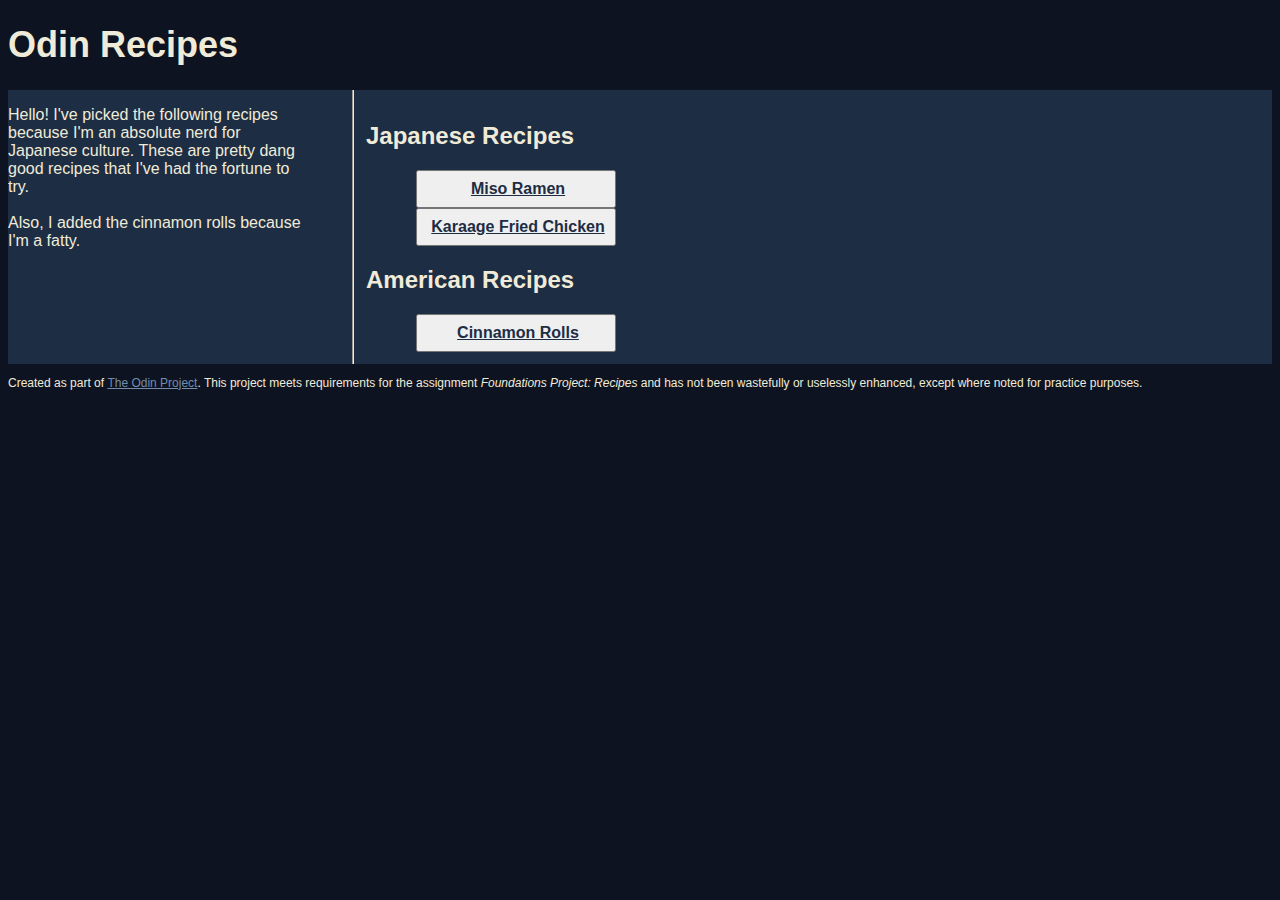
<file: index.html>
<!DOCTYPE html>

<html lang="en">
    <head>
        <meta charset="UTF-8">
        <meta name="viewport" content="width=device-width, initial-scale=1.0">
        <link rel="stylesheet" href="style.css">
        <title>Odin Recipes</title>
    </head>

    <body>
        <div class = "page">
        <h1 class="title header text">Odin Recipes</h1>
        
        <div class="container page-header">
        <div class="container description">
        <p class="text">
            Hello!  I've picked the following recipes because I'm an absolute
            nerd for Japanese culture.  These are pretty dang good recipes
            that I've had the fortune to try.
            <br><br>
            Also, I added the cinnamon rolls because I'm a fatty.
        </p>
        </div>

        <div class="container link-block">
        <h2 class="header text">Japanese Recipes</h2>
        <button class="button link">
            <a class="button link text" href="recipes/miso-ramen.html">Miso Ramen</a>
        </button>
        <button class="button link">
            <a class="button link text" href="recipes/karaage.html">Karaage Fried Chicken</a>
        </button>

        <h2 class="header text">American Recipes</h2>
        <button class="button link">
            <a class="button link text" href="recipes/cinnamon-rolls.html">Cinnamon Rolls</a>
        </button>
        </div>
        </div>

        <p class="footer text">
            Created as part of
            <a class="link text" href="https://www.theodinproject.com"
            target ="_blank" rel="noopener noreferrer"
            >The Odin Project</a>.
            This project meets requirements for the assignment
            <em>Foundations Project: Recipes</em> and has not been
            wastefully or uselessly enhanced, except where noted for 
            practice purposes.
        </p>
    
        </div>
    </body>
</html>
</file>
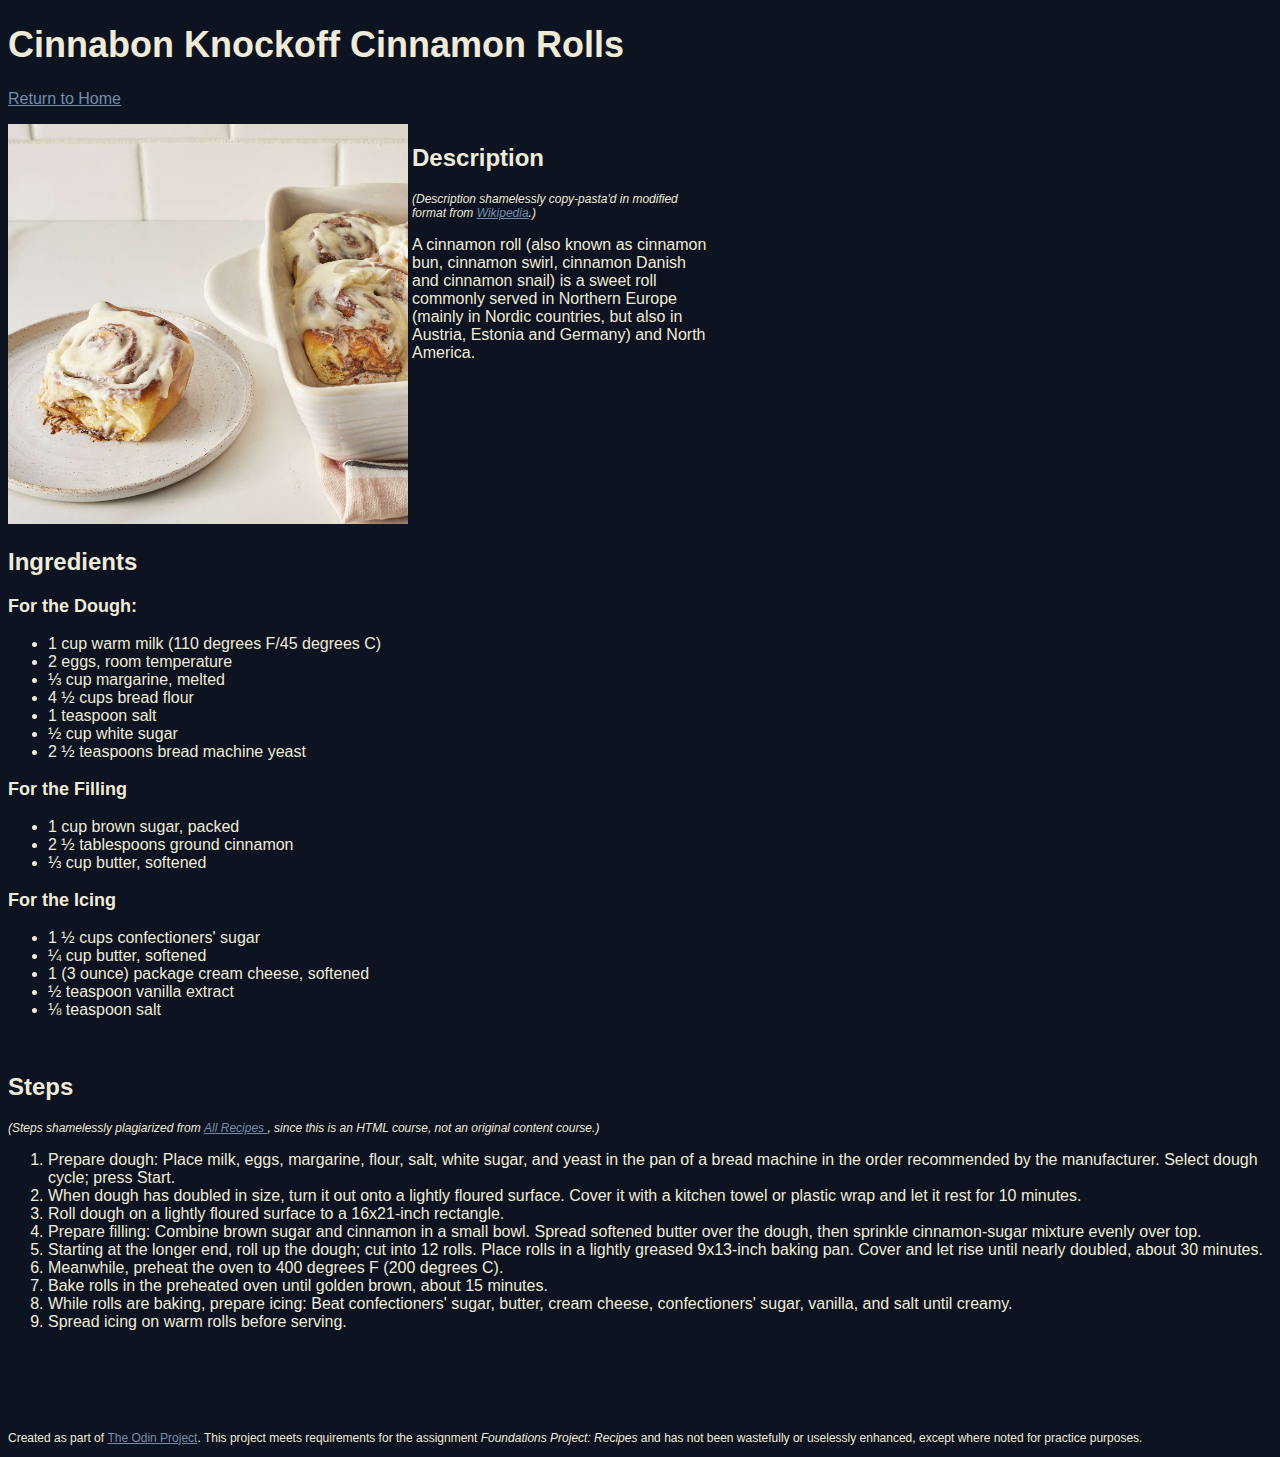
<file: recipes/cinnamon-rolls.html>
<!DOCTYPE html>
<html lang="en">
<head>
    <meta charset="UTF-8">
    <meta name="viewport" content="width=device-width, initial-scale=1.0">
    <link rel="stylesheet" href="../style.css">
    <title>Cinnamon Rolls Recipe</title>
</head>
<body>
    <h1 class="title header text">Cinnabon Knockoff Cinnamon Rolls</h1>
    <p>
        <a class="link text" href="../index.html">Return to Home</a>
    </p>
    <img class="image"
    src="../images/cinnamon-rolls-finished.jpg"
    alt="Plate with cinnamon roll next to pan filled with cinnamon 
    rolls."
    />

<!-- DESCRIPTION ---------------------------------------->
 <div class="container description">
<h2 class="header text">Description</h2>
<p class="disclaimer text">
<em>(Description shamelessly copy-pasta'd in modified format from 
   <a class="link text" href="https://en.wikipedia.org/wiki/Cinnamon_roll"
   target="_blank" rel="noopener noreferrer">
   Wikipedia</a>.)
</em>
</p>
<p class="description text">
   A <strong>cinnamon roll</strong> (also known as cinnamon 
   bun, cinnamon swirl, cinnamon Danish and cinnamon snail) 
   is a sweet roll commonly served in Northern Europe 
   (mainly in Nordic countries, but also in Austria, Estonia 
   and Germany) and North America.
</p>
</div>

<!-- INGREDIENTS ----------------------------------------->
<br>
<h2 class="header text">Ingredients</h2>
<h3 class="sub-header text">For the Dough:</h3>
<ul class="list text">
    <li>1 cup warm milk (110 degrees F/45 degrees C)</li>
    <li>2 eggs, room temperature</li>
    <li>⅓ cup margarine, melted</li>
    <li>4 ½ cups bread flour</li>
    <li>1 teaspoon salt</li>
    <li>½ cup white sugar</li>
    <li>2 ½ teaspoons bread machine yeast</li>
</ul>

<h3 class="sub-header text">For the Filling</h3>
<ul class="list text">
    <li>1 cup brown sugar, packed</li>
    <li>2 ½ tablespoons ground cinnamon</li>
    <li>⅓ cup butter, softened</li>
</ul>

<h3 class="sub-header text">For the Icing</h3>
<ul class="list text">
    <li>1 ½ cups confectioners' sugar</li>
    <li>¼ cup butter, softened</li>
    <li>1 (3 ounce) package cream cheese, softened</li>
    <li>½ teaspoon vanilla extract</li>
    <li>⅛ teaspoon salt</li>
</ul>


<!--STEPS ------------------------------------------------>
<br>
<h2 class="header text">Steps</h2>
<p class="disclaimer text">
    <em>(Steps shamelessly plagiarized from 
        <a class="link text" href="https://www.allrecipes.com/recipe/20156/clone-of-a-cinnabon/"
        target="_blank" rel="noopener noreferrer">
            All Recipes
        </a>, since this is an HTML course, not an original
        content course.)
    </em>
</p>

<ol class="list text">
    <li>Prepare dough: Place milk, eggs, margarine, flour, 
        salt, white sugar, and yeast in the pan of a bread 
        machine in the order recommended by the manufacturer. 
        Select dough cycle; press Start.
    </li>
    <li>When dough has doubled in size, turn it out onto a 
        lightly floured surface. Cover it with a kitchen 
        towel or plastic wrap and let it rest for 10 minutes.
    </li>
    <li>Roll dough on a lightly floured surface to a 
        16x21-inch rectangle.
    </li>
    <li>Prepare filling: Combine brown sugar and cinnamon in 
        a small bowl. Spread softened butter over the dough, 
        then sprinkle cinnamon-sugar mixture evenly over top.
    </li>
    <li>Starting at the longer end, roll up the dough; cut 
        into 12 rolls. Place rolls in a lightly greased 
        9x13-inch baking pan. Cover and let rise until nearly 
        doubled, about 30 minutes.
    </li>
    <li>Meanwhile, preheat the oven to 400 degrees F 
        (200 degrees C).
    </li>
    <li>Bake rolls in the preheated oven until golden brown, 
        about 15 minutes.
    </li>
    <li>While rolls are baking, prepare icing: Beat 
        confectioners' sugar, butter, cream cheese, 
        confectioners' sugar, vanilla, and salt until creamy.
    </li>
    <li>Spread icing on warm rolls before serving.</li>
</ol>


<!-- FOOTER -------------------------------------------------->
<br><br><br><br>
<p class="footer text">
    Created as part of
    <a class="link text" href="https://www.theodinproject.com"
    target ="_blank" rel="noopener noreferrer"
    >The Odin Project</a>.
    This project meets requirements for the assignment
    <em>Foundations Project: Recipes</em> and has not been
    wastefully or uselessly enhanced, except where noted for 
    practice purposes.
</p>

</body>
</html>
</file>
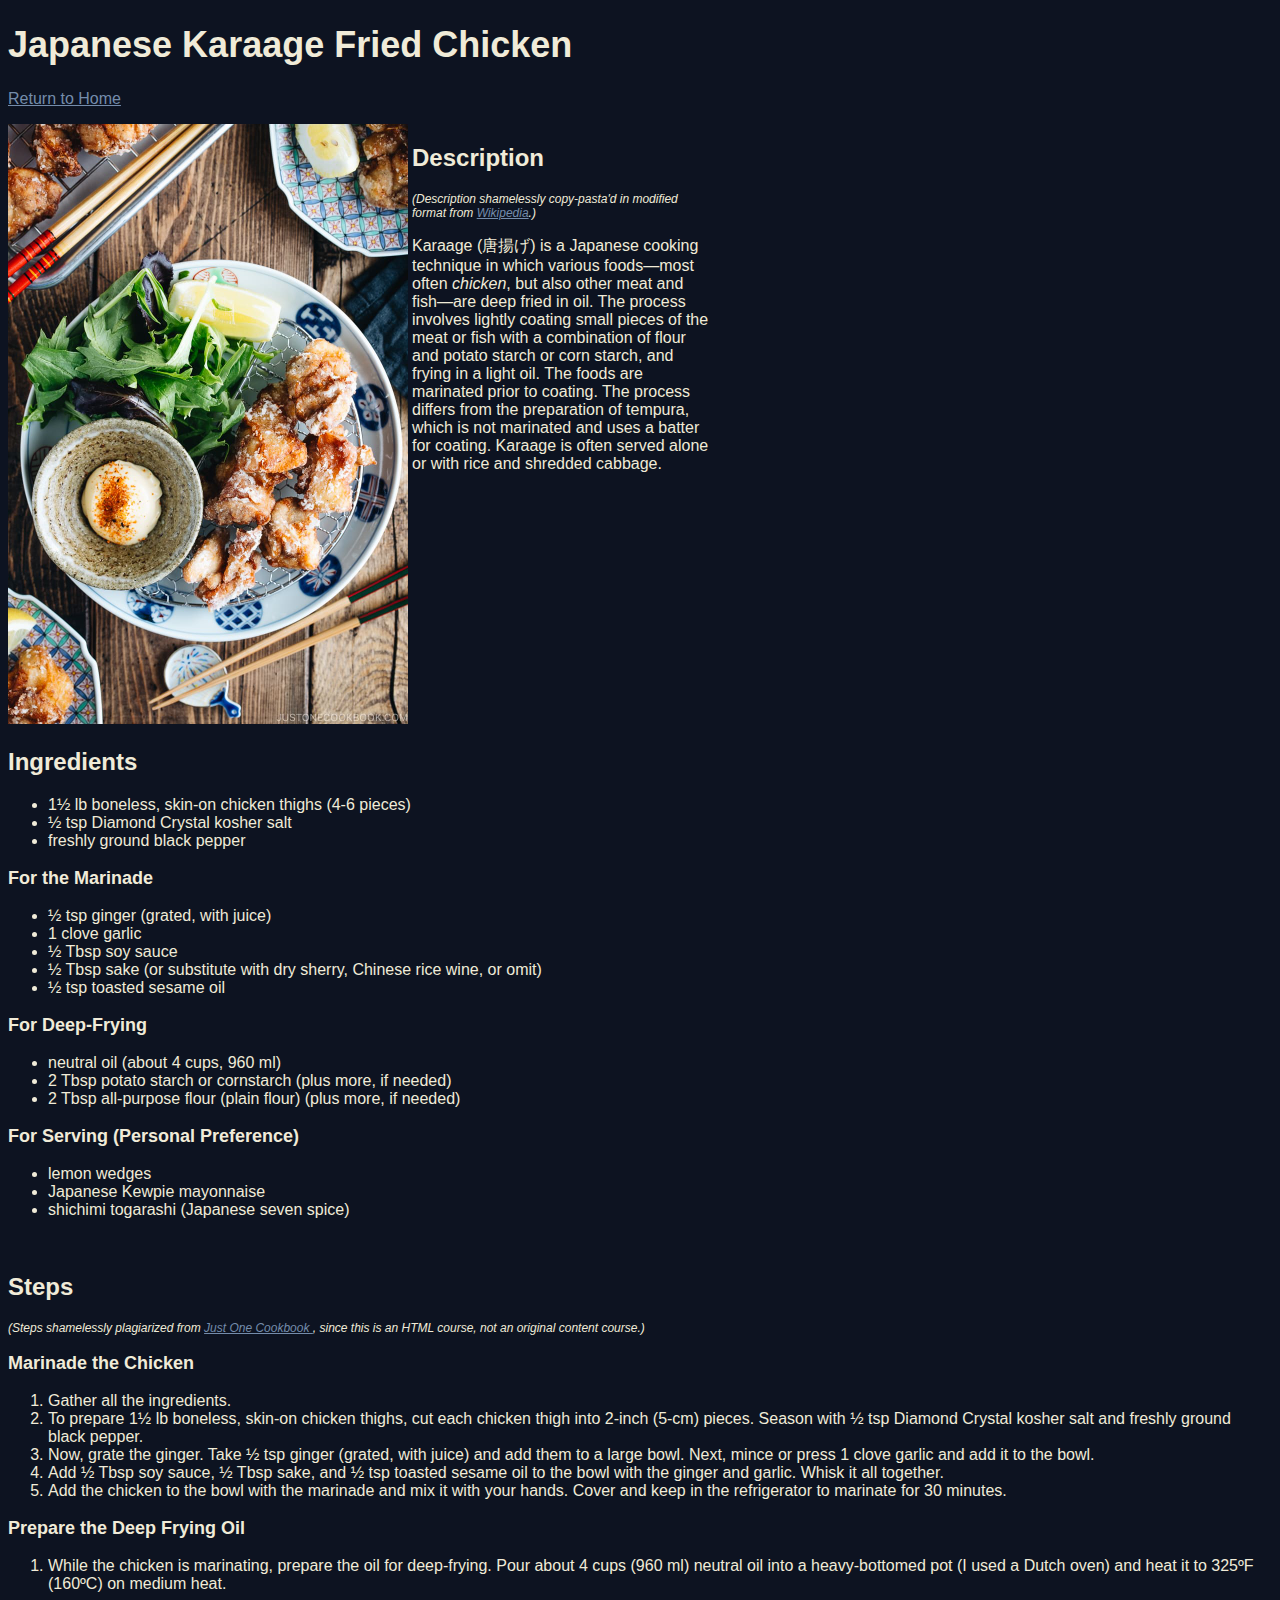
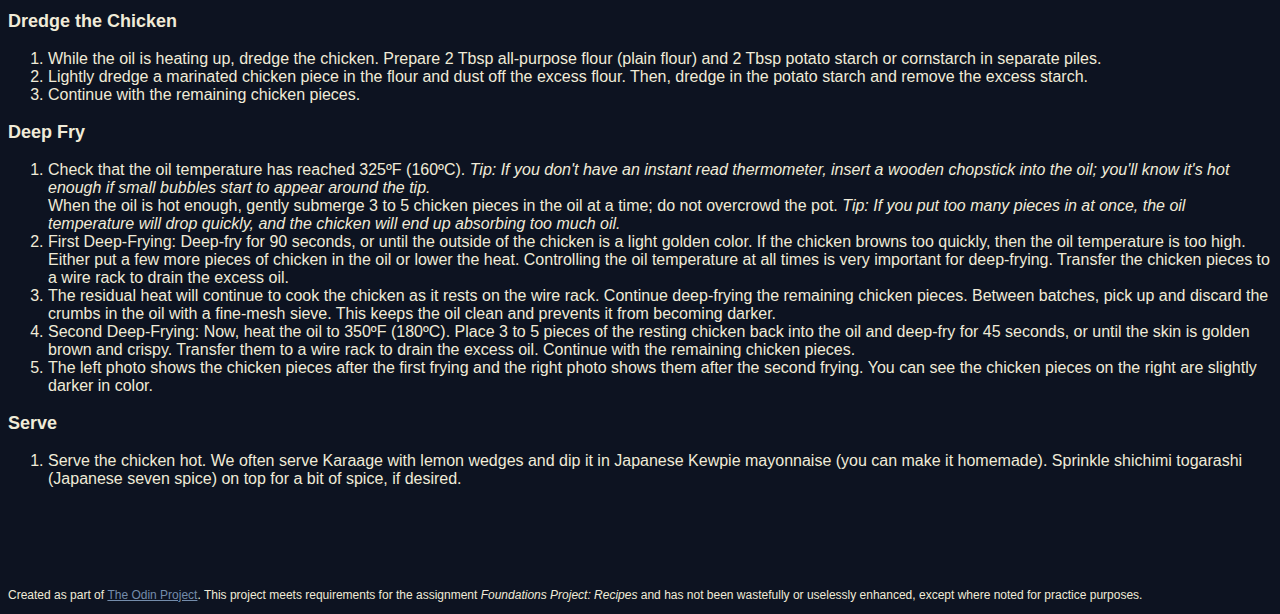
<file: recipes/karaage.html>
<!DOCTYPE html>
<html lang="en">
<head>
    <meta charset="UTF-8">
    <meta name="viewport" content="width=device-width, initial-scale=1.0">
    <link rel="stylesheet" href="../style.css">
    <title>Karaage Recipe</title>
</head>
<body>
    <div class="page">
    <h1 class="title header text">Japanese Karaage Fried Chicken</h1>
    <p>
        <a class="link text" href="../index.html">Return to Home</a>
    </p>
    <img class="image"
    src="../images/karaage-finished.jpg"
    alt="Plate of karaage fried chicken with garnish and butter."
    />


<!-- DESCRIPTION ---------------------------------------->
 <div class="container description">
<h2 class="header text">Description</h2>
<p class="disclaimer text">
<em>(Description shamelessly copy-pasta'd in modified format from 
   <a class="link text" href="https://en.wikipedia.org/wiki/Karaage"
   target="_blank" rel="noopener noreferrer">
   Wikipedia</a>.)
</em>
</p>
<p class="description text">
   <strong>Karaage</strong> (唐揚げ) is a Japanese cooking technique in which 
   various foods—most often <em>chicken</em>, but also other meat and 
   fish—are deep fried in oil. The process involves lightly 
   coating small pieces of the meat or fish with a 
   combination of flour and potato starch or corn 
   starch, and frying in a light oil. The foods are 
   marinated prior to coating. The process differs from the 
   preparation of tempura, which is not marinated and uses 
   a batter for coating. Karaage is often served alone or 
   with rice and shredded cabbage.
</p>
</div>

<!-- INGREDIENTS ----------------------------------------->
<br>
<h2 class="header text">Ingredients</h2>
<ul class="list text">
    <li>1½ lb boneless, skin-on chicken thighs (4-6 pieces)</li>
    <li>½ tsp Diamond Crystal kosher salt</li>
    <li>freshly ground black pepper</li>
</ul>

<h3 class="sub-header text">For the Marinade</h3>
<ul class="list text">
    <li>½ tsp ginger (grated, with juice)</li>
    <li>1 clove garlic</li>
    <li>½ Tbsp soy sauce</li>
    <li>½ Tbsp sake (or substitute with dry sherry, 
        Chinese rice wine, or omit)
    </li>
    <li>½ tsp toasted sesame oil</li>
</ul>

<h3 class="sub-header text">For Deep-Frying</h3>
<ul class="list text">
    <li>neutral oil (about 4 cups, 960 ml)</li>
    <li>2 Tbsp potato starch or cornstarch (plus more, 
        if needed)
    </li>
    <li>
        2 Tbsp all-purpose flour (plain flour) (plus more, 
        if needed)
    </li>
</ul>

<h3 class="sub-header text">For Serving (Personal Preference)</h3>
<ul class="list text">
    <li>lemon wedges</li>
    <li>Japanese Kewpie mayonnaise</li>
    <li>shichimi togarashi (Japanese seven spice)</li>
</ul>



<!--STEPS ------------------------------------------------>
<br>
<h2 class="header text">Steps</h2>
<p class="disclaimer text">
    <em>(Steps shamelessly plagiarized from 
        <a class="link text" href="https://www.justonecookbook.com/karaage/"
        target="_blank" rel="noopener noreferrer">
            Just One Cookbook
        </a>, since this is an HTML course, not an original
        content course.)
    </em>
</p>

<h3 class="sub-header text">Marinade the Chicken</h3>
<ol class="list text">
    <li>Gather all the ingredients.</li>
    <li>To prepare 1½ lb boneless, skin-on chicken thighs, 
        cut each chicken thigh into 2-inch (5-cm) pieces. 
        Season with ½ tsp Diamond Crystal kosher salt and 
        freshly ground black pepper.
    </li>
    <li>Now, grate the ginger. Take 
        ½ tsp ginger (grated, with juice) and add them to a 
        large bowl. Next, mince or press 1 clove garlic 
        and add it to the bowl.
    </li>
    <li>Add ½ Tbsp soy sauce, ½ Tbsp sake, and ½ tsp toasted 
        sesame oil to the bowl with the ginger and garlic. 
        Whisk it all together.
    </li>
    <li>Add the chicken to the bowl with the marinade and mix 
        it with your hands. Cover and keep in the 
        refrigerator to marinate for 30 minutes.
    </li>
</ol>

<h3 class="sub-header text">Prepare the Deep Frying Oil</h3>
<ol class="list text">
    <li>While the chicken is marinating, prepare the oil for 
        deep-frying. Pour about 4 cups (960 ml) neutral oil 
        into a heavy-bottomed pot (I used a Dutch oven) and 
        heat it to 325ºF (160ºC) on medium heat.
    </li>
</ol>

<h3 class="sub-header text">Dredge the Chicken</h3>
<ol class="list text">
    <li>While the oil is heating up, dredge the chicken. 
        Prepare 2 Tbsp all-purpose flour (plain flour) and 2 
        Tbsp potato starch or cornstarch in separate piles.
    </li>
    <li>Lightly dredge a marinated chicken piece in the flour 
        and dust off the excess flour. Then, dredge in the 
        potato starch and remove the excess starch.
    </li>
    <li>Continue with the remaining chicken pieces.</li>
</ol>

<h3 class="sub-header text">Deep Fry</h3>
<ol class="list text">
    <li>Check that the oil temperature has reached 325ºF (160ºC). 
        <em><strong>Tip:</strong> If you don't have an instant read thermometer, insert 
        a wooden chopstick into the oil; you'll know it's hot 
        enough if small bubbles start to appear around the tip.</em> 
        <br>
        When the oil is hot enough, gently submerge 3 to 5 
        chicken pieces in the oil at a time; do not 
        overcrowd the pot. <em><strong>Tip:</strong> If you put too many pieces 
        in at once, the oil temperature will drop quickly, 
        and the chicken will end up absorbing too much oil.</em>
    </li>
    <li><strong>First Deep-Frying:</strong> Deep-fry for 90 seconds, or until 
        the outside of the chicken is a light golden color. 
        If the chicken browns too quickly, then the oil 
        temperature is too high. Either put a few more pieces 
        of chicken in the oil or lower the heat. Controlling 
        the oil temperature at all times is very important 
        for deep-frying. Transfer the chicken pieces to a 
        wire rack to drain the excess oil.
    </li>
    <li>The residual heat will continue to cook the chicken 
        as it rests on the wire rack. Continue deep-frying 
        the remaining chicken pieces. Between batches, pick 
        up and discard the crumbs in the oil with a fine-mesh 
        sieve. This keeps the oil clean and prevents it from 
        becoming darker.
    </li>
    <li><strong>Second Deep-Frying:</strong> Now, heat the oil to 350ºF (180ºC). 
        Place 3 to 5 pieces of the resting chicken back into 
        the oil and deep-fry for 45 seconds, or until the skin 
        is golden brown and crispy. Transfer them to a wire 
        rack to drain the excess oil. Continue with the 
        remaining chicken pieces.
    </li>
    <li>The left photo shows the chicken pieces after the 
        first frying and the right photo shows them after 
        the second frying. You can see the chicken pieces on 
        the right are slightly darker in color.
    </li>
</ol>

<h3 class="sub-header text">Serve</h3>
<ol class="list text">
    <li>Serve the chicken hot. We often serve Karaage with 
        lemon wedges and dip it in Japanese Kewpie mayonnaise 
        (you can make it homemade). Sprinkle shichimi 
        togarashi (Japanese seven spice) on top for a bit of 
        spice, if desired.
    </li>
</ol>


<!-- FOOTER -------------------------------------------------->
<br><br><br><br>
<p class="footer text">
    Created as part of
    <a class="link text" href="https://www.theodinproject.com"
    target ="_blank" rel="noopener noreferrer"
    >The Odin Project</a>.
    This project meets requirements for the assignment
    <em>Foundations Project: Recipes</em> and has not been
    wastefully or uselessly enhanced, except where noted for 
    practice purposes.
</p>

</div>
</body>
</html>
</file>
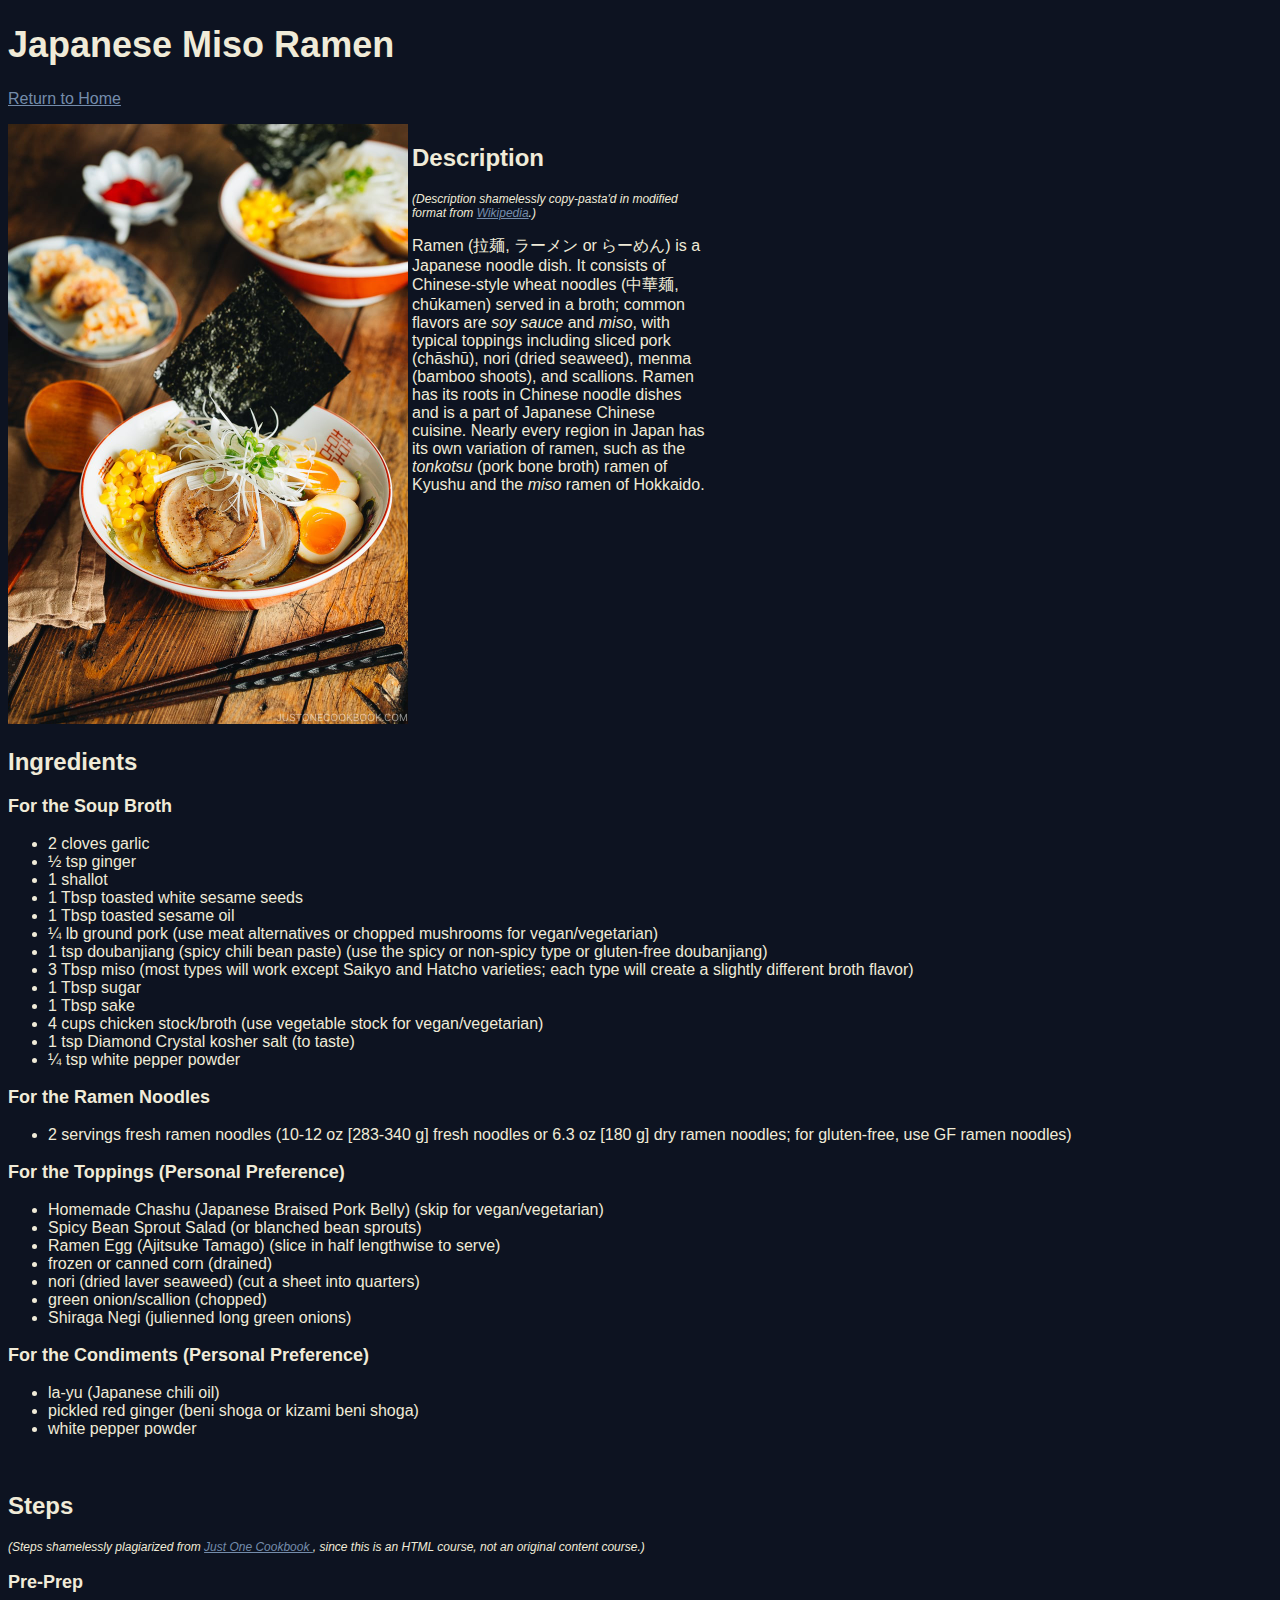
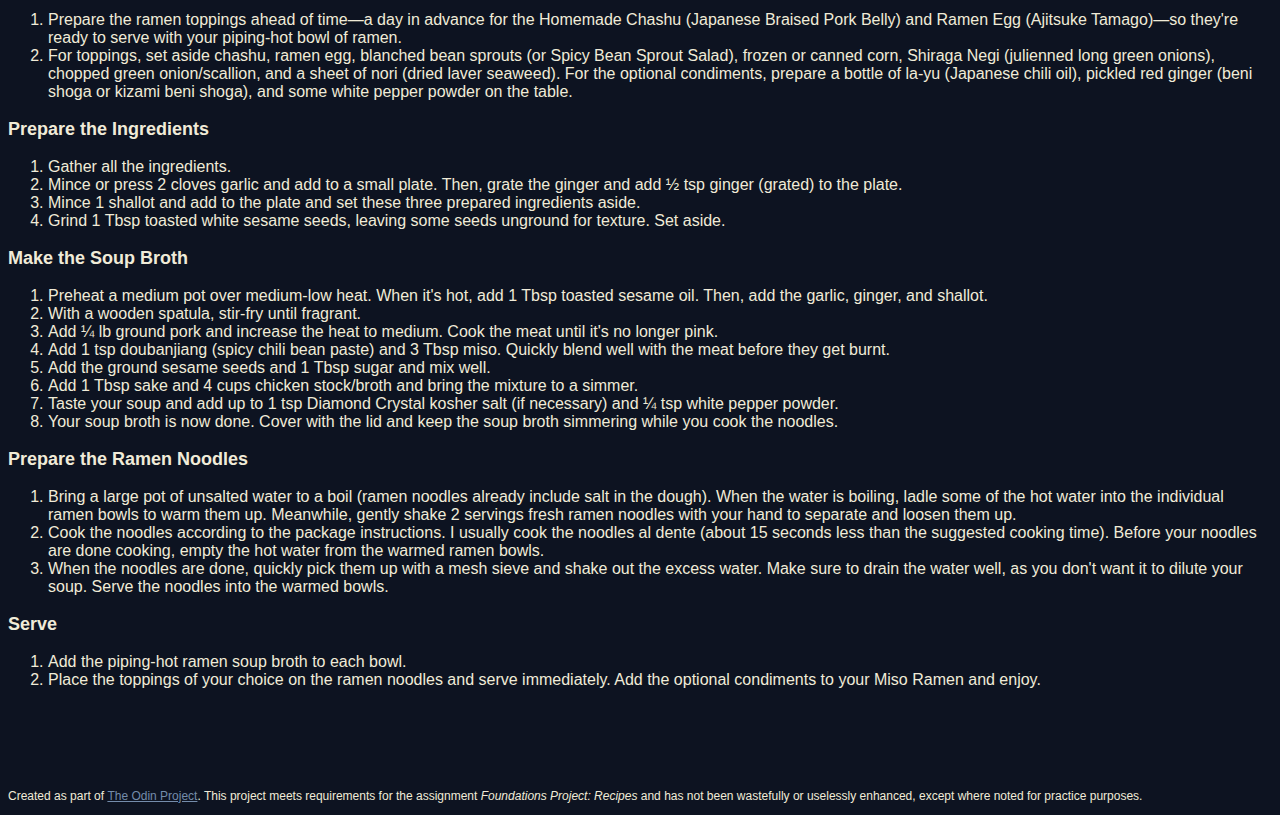
<file: recipes/miso-ramen.html>
<!DOCTYPE html>
<html lang="en">
<head>
    <meta charset="UTF-8">
    <meta name="viewport" content="width=device-width, initial-scale=1.0">
    <link rel="stylesheet" href="../style.css">
    <title>Miso Ramen Recipe</title>
</head>
<body>
    <div class="page">
    <h1 class="title header text">Japanese Miso Ramen</h1>
    <p>
        <a class="link text" href="../index.html">Return to Home</a>
    </p>
    <img class="image"
        src="../images/miso-ramen-finished.jpg"
        alt="Bowl of miso ramen with various toppings."
    />

    <!-- DESCRIPTION ---------------------------------------->
     <div class="container description">
    <h2 class="header text">Description</h2>
    <p class="disclaimer text">
    <em>(Description shamelessly copy-pasta'd in modified format from 
       <a class="link text" href="https://en.wikipedia.org/wiki/Ramen"
       target="_blank" rel="noopener noreferrer">
       Wikipedia</a>.)
    </em>
    </p>
    <p class="text">
       <strong>Ramen</strong> (拉麺, ラーメン or らーめん) is a Japanese noodle dish.
       It consists of Chinese-style wheat noodles (中華麺, 
       chūkamen) served in a broth; common flavors are <em>soy sauce</em> 
       and <em>miso</em>, with typical toppings including sliced pork 
       (chāshū), nori (dried seaweed), menma (bamboo shoots), 
       and scallions. Ramen has its roots in Chinese noodle 
       dishes and is a part of Japanese Chinese cuisine. 
       Nearly every region in Japan has its own variation of 
       ramen, such as the <em>tonkotsu</em> (pork bone broth) ramen of 
       Kyushu and the <em>miso</em> ramen of Hokkaido.
    </p>
    </div>

    <!-- INGREDIENTS ----------------------------------------->
    <br>
    <h2 class="header text">Ingredients</h2>
    <h3 class="sub-header text">For the Soup Broth</h3>
    <ul class="list text">
        <li>2 cloves garlic</li>
        <li>½ tsp ginger</li>
        <li>1 shallot</li>
        <li>1 Tbsp toasted white sesame seeds</li>
        <li>1 Tbsp toasted sesame oil</li>
        <li>¼ lb ground pork (use meat alternatives or 
            chopped mushrooms for vegan/vegetarian)
        </li>
        <li>1 tsp doubanjiang (spicy chili bean paste) (use 
            the spicy or non-spicy type or gluten-free 
            doubanjiang)
        </li>
        <li>3 Tbsp miso (most types will work except Saikyo and 
            Hatcho varieties; each type will create a slightly 
            different broth flavor)
        </li>
        <li>1 Tbsp sugar</li>
        <li>1 Tbsp sake</li>
        <li>4 cups chicken stock/broth (use vegetable stock 
            for vegan/vegetarian)
        </li>
        <li>1 tsp Diamond Crystal kosher salt (to taste)</li>
        <li>¼ tsp white pepper powder</li>
    </ul>

    <h3 class="sub-header text">For the Ramen Noodles</h3>
    <ul class="list text">
        <li>2 servings fresh ramen noodles (10-12 oz [283-340 
            g] fresh noodles or 6.3 oz [180 g] dry ramen 
            noodles; for gluten-free, use GF ramen noodles)
        </li>
    </ul>

    <h3 class="sub-header text">For the Toppings (Personal Preference)</h3>
    <ul class="list text">
        <li>Homemade Chashu (Japanese Braised Pork Belly) 
            (skip for vegan/vegetarian)
        </li>
        <li>Spicy Bean Sprout Salad (or blanched bean sprouts)</li>
        <li>Ramen Egg (Ajitsuke Tamago) (slice in half 
            lengthwise to serve)
        </li>
        <li>frozen or canned corn (drained)</li>
        <li>nori (dried laver seaweed) (cut a sheet into 
            quarters)
        </li>
        <li>green onion/scallion (chopped)</li>
        <li>Shiraga Negi (julienned long green onions)</li>
    </ul>

    <h3 class="sub-header text">For the Condiments (Personal Preference)</h3>
    <ul class="list text">
        <li>la-yu (Japanese chili oil)</li>
        <li>pickled red ginger (beni shoga or kizami beni 
            shoga)
        </li>
        <li>white pepper powder</li>
    </ul>

    <!--STEPS ------------------------------------------------>
    <br>
    <h2 class="header text">Steps</h2>
    <p class="disclaimer text">
        <em>(Steps shamelessly plagiarized from 
            <a class="link text" href="https://www.justonecookbook.com/homemade-chashu-miso-ramen/"
            target="_blank" rel="noopener noreferrer">
                Just One Cookbook
            </a>, since this is an HTML course, not an original
            content course.)
        </em>
    </p>
    <h3 class="sub-header text">Pre-Prep</h3>
    <ol class="list text">
        <li>Prepare the ramen toppings ahead of time—a day in 
            advance for the Homemade Chashu (Japanese Braised 
            Pork Belly) and Ramen Egg (Ajitsuke Tamago)—so they're 
            ready to serve with your piping-hot bowl of ramen.
        </li>
        <li>For toppings, set aside chashu, ramen egg, blanched bean 
            sprouts (or Spicy Bean Sprout Salad), frozen or 
            canned corn, Shiraga Negi (julienned long green 
            onions), chopped green onion/scallion, and a sheet of 
            nori (dried laver seaweed). For the optional 
            condiments, prepare a bottle of la-yu (Japanese chili 
            oil), pickled red ginger (beni shoga or kizami beni 
            shoga), and some white pepper powder on the table.
        </li>
    </ol>

    <h3 class="sub-header text">Prepare the Ingredients</h3>
    <ol class="list text">
        <li>Gather all the ingredients.</li>
        <li>Mince or press 2 cloves garlic and add to a small 
            plate. Then, grate the ginger and add ½ tsp 
            ginger (grated) to the plate.
        </li>
        <li>Mince 1 shallot and add to the plate and set 
            these three prepared ingredients aside.
        </li>
        <li>Grind 1 Tbsp toasted white sesame seeds, leaving 
            some seeds unground for texture. Set aside.
        </li>
    </ol>

    <h3 class="sub-header text">Make the Soup Broth</h3>
    <ol class="list text">
        <li>Preheat a medium pot over medium-low heat. When it's 
            hot, add 1 Tbsp toasted sesame oil. Then, add the 
            garlic, ginger, and shallot.
        </li>
        <li>With a wooden spatula, stir-fry until fragrant.</li>
        <li>Add ¼ lb ground pork and increase the heat to medium. 
            Cook the meat until it's no longer pink.
        </li>
        <li>Add 1 tsp doubanjiang (spicy chili bean paste) and 
            3 Tbsp miso. Quickly blend well with the meat before 
            they get burnt.
        </li>
        <li>Add the ground sesame seeds and 1 Tbsp sugar and mix well.</li>
        <li>Add 1 Tbsp sake and 4 cups chicken stock/broth and 
            bring the mixture to a simmer.
        </li>
        <li>Taste your soup and add up to 1 tsp Diamond Crystal 
            kosher salt (if necessary) and ¼ tsp white pepper 
            powder.
        </li>
        <li>Your soup broth is now done. Cover with the lid and 
            keep the soup broth simmering while you cook the 
            noodles.
        </li>
    </ol>

    <h3 class="sub-header text">Prepare the Ramen Noodles</h3>
    <ol class="list text">
        <li>Bring a large pot of unsalted water to a boil (ramen 
            noodles already include salt in the dough). When the 
            water is boiling, ladle some of the hot water 
            into the individual ramen bowls to warm them up. 
            Meanwhile, gently shake 2 servings fresh ramen 
            noodles with your hand to separate and loosen 
            them up.
        </li>
        <li>Cook the noodles according to the package 
            instructions. I usually cook the noodles al dente 
            (about 15 seconds less than the suggested cooking 
            time). Before your noodles are done cooking, empty 
            the hot water from the warmed ramen bowls.
        </li>
        <li>When the noodles are done, quickly pick them up with 
            a mesh sieve and shake out the excess water. Make 
            sure to drain the water well, as you don't want it to 
            dilute your soup. Serve the noodles into the warmed 
            bowls.
        </li>
    </ol>

    <h3 class="sub-header text">Serve</h3>
    <ol class="list text">
        <li>Add the piping-hot ramen soup broth to each bowl.</li>
        <li>Place the toppings of your choice on the ramen 
            noodles and serve immediately. Add the optional 
            condiments to your Miso Ramen and enjoy.
        </li>
    </ol>

    <!--FOOTER ----------------------------------------------->
    <br><br><br><br>
    <p class="footer text">
        Created as part of
        <a class="link text" href="https://www.theodinproject.com"
        target ="_blank" rel="noopener noreferrer"
        >The Odin Project</a>.
        This project meets requirements for the assignment
        <em>Foundations Project: Recipes</em> and has not been
        wastefully or uselessly enhanced, except where noted for 
        practice purposes.
    </p>

    </div>
</body>
</html>
</file>
<file: style.css>
/* GENERAL STYLES */
*{
    box-sizing: border-box;
}

body {
    background-color: #0D1321;
}

.container.page-header {
    border-color: red;
    background-color: #1d2d44;
    display: block;
}

.container.description {
    border-color: green;

    display: inline-block;
    width: 300px;
    vertical-align: top;
}

.container.link-block {
    display: inline-block;
    padding: 12px 12px;
    margin-left: 40px;

    border-left-style: groove;
    border-left-width: 2px;
    border-left-color: #f0ebd8;
}

.image {
    width: 400px;
    height: auto;
}

/* TEXT STYLES */
/* GENERIC */
.text {
    font-family: "Verdana", "Helvetica", sans-serif;
    color: #F0EBD8;
    font-weight: 300;
}

/* LINKS */
.link {
    color: #748CAB;
    font-weight: 400;
}

.button.link.text{
    color: #1d2d44;
    font-size: 16px;
    font-weight: 600;
    margin-left: 0px;
}

/* BUTTONS */
.button.link{
    width: 200px;
    display: block;
    padding: 4px 0px;
    margin-left: 50px;
}

/* HEADERS AND TITLES */
.header {
    font-weight: 600;
    font-size: 24px;
}

.sub-header {
    font-weight: 600;
    font-size: 18px;
}

.title {
    font-size: 36px;
    font-weight: 800;
}

.footer,
.disclaimer {
    font-size: 12px;
    font-weight: 200;
}
</file>
